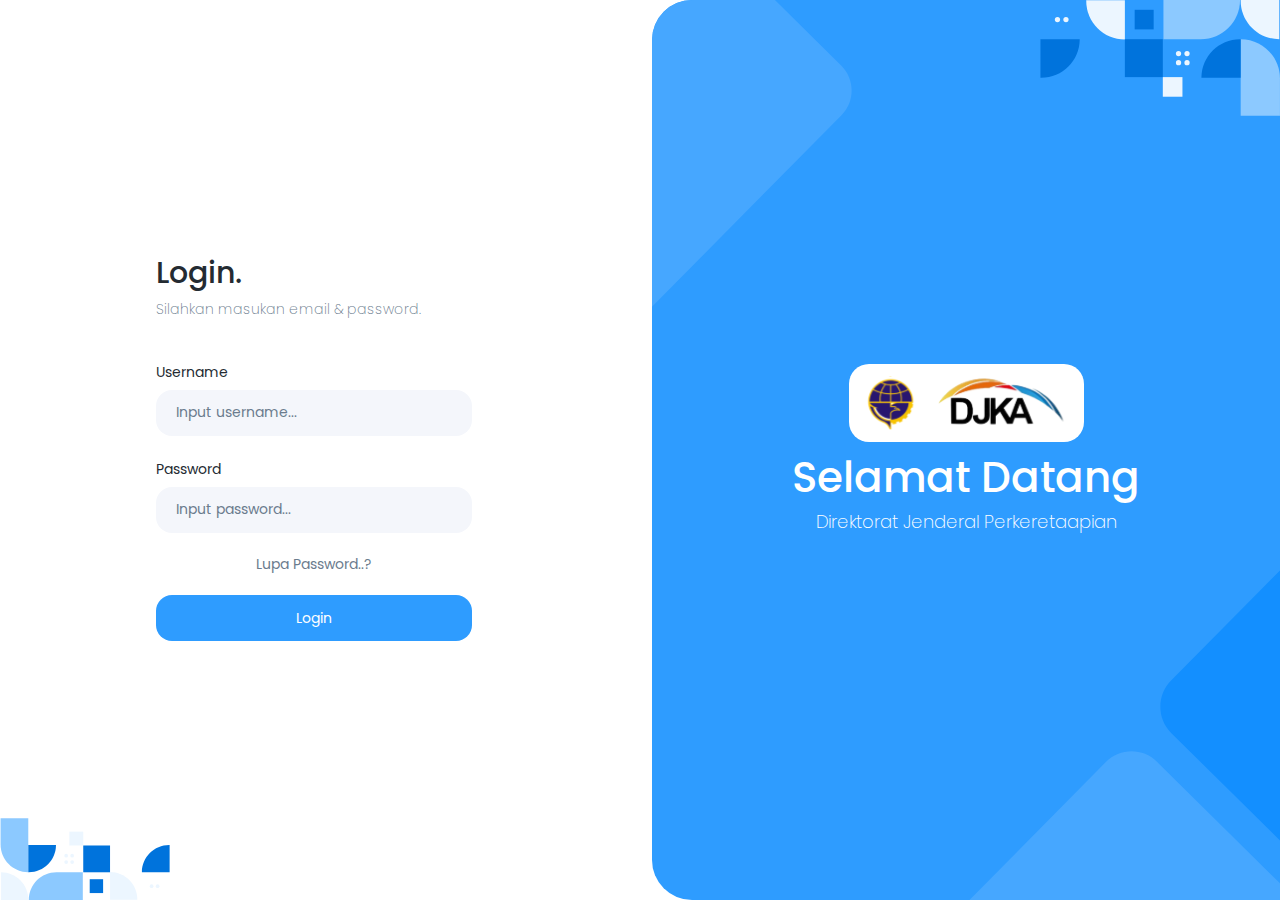
<file: login.html>
<!DOCTYPE html>
<html>
   <head>
        <meta charset="UTF-8">
        <title> LOGIN DJKA</title>
        <link rel="stylesheet" href="css/font/poppins.css">
        <link rel="stylesheet" href="css/bootstrap.min.css">
        <link rel="stylesheet" href="css/login.css">
        <link rel="stylesheet" href="https://cdn.jsdelivr.net/npm/bootstrap-icons@1.10.2/font/bootstrap-icons.css">
        <meta name="viewport" content="width=device-width, initial-scale=1.0">
   </head>
<body>
    <section class="content" id="disableScroll">
        <div class="row">
            <div class="col-lg-6">
                <div class="contentLeft">
                    <div class="containerLogo">
                        <img src="img/logo/dishub.svg" alt="" class="dishubImg">
                        <img src="img/logo/djka.svg" alt="" class="djkaImg">
                    </div>
                    <div class="contents">
                        <div class="title">Login.</div>
                        <div class="subTitle">Silahkan masukan email & password.</div>
                        <div class="containerForm">
                            <div class="labelForm">Username</div>
                            <input type="text" class="form-control" id="" name="" placeholder="Input username...">
                        </div>
                        <div class="containerForm">
                            <div class="labelForm">Password</div>
                            <input type="text" class="form-control" id="" name="" placeholder="Input password...">
                        </div>
                        <a href="" class="forgotPass">Lupa Password..?</a>
                        <a href="index.html" class="btnLogin">Login</a>
                        <!-- <button type="submit" class="btnLogin">Login</button> -->
                    </div>
                    <img src="img/shape/shape4.svg" alt="" class="shape4Left d-md-none">
                    <img src="img/shape/shape5.svg" alt="" class="shape5">
                </div>
            </div>
            <div class="col-lg-6">
                <div class="contentRight">
                    <div class="content">
                        <div class="containerLogo">
                            <img src="img/logo/dishub.svg" alt="" class="dishubImg">
                            <img src="img/logo/djka.svg" alt="" class="djkaImg">
                        </div>
                        <div class="welcome">Selamat Datang</div>
                        <div class="text">Direktorat Jenderal Perkeretaapian</div>
                    </div>
                    <img src="img/shape/shape1.svg" alt="" class="shape1">
                    <img src="img/shape/shape2.svg" alt="" class="shape2">
                    <img src="img/shape/shape3.svg" alt="" class="shape3">
                    <img src="img/shape/shape4.svg" alt="" class="shape4">
                </div>
            </div>
        </div>
    </section>
    <script src="js/jquery-3.2.1.min.js"></script>
    <script src="js/bootstrap-5.3.2.min.js"></script>
    <script>
        document.getElementById('disableScroll').addEventListener('wheel', event => {
            if (event.ctrlKey) {
                event.preventDefault()
            }
        }, true)
    </script>
</body>
</html>
</file>
<file: css/font/poppins.css>
/* devanagari */
@font-face {
    font-family: "Poppins";
    font-style: normal;
    font-weight: 300;
    font-display: swap;
    src: url('../font/Poppins-300.ttf');
    unicode-range: U+0900-097F, U+1CD0-1CF6, U+1CF8-1CF9, U+200C-200D, U+20A8,
        U+20B9, U+25CC, U+A830-A839, U+A8E0-A8FB;
}

/* latin-ext */
@font-face {
    font-family: "Poppins";
    font-style: normal;
    font-weight: 300;
    font-display: swap;
    src: url('../font/Poppins-300.ttf');
    unicode-range: U+0100-024F, U+0259, U+1E00-1EFF, U+2020, U+20A0-20AB,
        U+20AD-20CF, U+2113, U+2C60-2C7F, U+A720-A7FF;
}

/* latin */
@font-face {
    font-family: "Poppins";
    font-style: normal;
    font-weight: 300;
    font-display: swap;
    src: url('../font/Poppins-300.ttf');
    unicode-range: U+0000-00FF, U+0131, U+0152-0153, U+02BB-02BC, U+02C6, U+02DA,
        U+02DC, U+2000-206F, U+2074, U+20AC, U+2122, U+2191, U+2193, U+2212,
        U+2215, U+FEFF, U+FFFD;
}

/* devanagari */
@font-face {
    font-family: "Poppins";
    font-style: normal;
    font-weight: 400;
    font-display: swap;
    src: url('../font/Poppins-400.ttf');
    unicode-range: U+0900-097F, U+1CD0-1CF6, U+1CF8-1CF9, U+200C-200D, U+20A8,
        U+20B9, U+25CC, U+A830-A839, U+A8E0-A8FB;
}

/* latin-ext */
@font-face {
    font-family: "Poppins";
    font-style: normal;
    font-weight: 400;
    font-display: swap;
    src: url('../font/Poppins-400.ttf');
    unicode-range: U+0100-024F, U+0259, U+1E00-1EFF, U+2020, U+20A0-20AB,
        U+20AD-20CF, U+2113, U+2C60-2C7F, U+A720-A7FF;
}

/* latin */
@font-face {
    font-family: "Poppins";
    font-style: normal;
    font-weight: 400;
    font-display: swap;
    src: url('../font/Poppins-400.ttf');
    unicode-range: U+0000-00FF, U+0131, U+0152-0153, U+02BB-02BC, U+02C6, U+02DA,
        U+02DC, U+2000-206F, U+2074, U+20AC, U+2122, U+2191, U+2193, U+2212,
        U+2215, U+FEFF, U+FFFD;
}

/* devanagari */
@font-face {
    font-family: "Poppins";
    font-style: normal;
    font-weight: 500;
    font-display: swap;
    src: url('../font/Poppins-500.ttf');
    unicode-range: U+0900-097F, U+1CD0-1CF6, U+1CF8-1CF9, U+200C-200D, U+20A8,
        U+20B9, U+25CC, U+A830-A839, U+A8E0-A8FB;
}

/* latin-ext */
@font-face {
    font-family: "Poppins";
    font-style: normal;
    font-weight: 500;
    font-display: swap;
    src: url('../font/Poppins-500.ttf');
    unicode-range: U+0100-024F, U+0259, U+1E00-1EFF, U+2020, U+20A0-20AB,
        U+20AD-20CF, U+2113, U+2C60-2C7F, U+A720-A7FF;
}

/* latin */
@font-face {
    font-family: "Poppins";
    font-style: normal;
    font-weight: 500;
    font-display: swap;
    src: url('../font/Poppins-500.ttf');
    unicode-range: U+0000-00FF, U+0131, U+0152-0153, U+02BB-02BC, U+02C6, U+02DA,
        U+02DC, U+2000-206F, U+2074, U+20AC, U+2122, U+2191, U+2193, U+2212,
        U+2215, U+FEFF, U+FFFD;
}

/* devanagari */
@font-face {
    font-family: "Poppins";
    font-style: normal;
    font-weight: 600;
    font-display: swap;
    src: url('../font/Poppins-600.ttf');
    unicode-range: U+0900-097F, U+1CD0-1CF6, U+1CF8-1CF9, U+200C-200D, U+20A8,
        U+20B9, U+25CC, U+A830-A839, U+A8E0-A8FB;
}

/* latin-ext */
@font-face {
    font-family: "Poppins";
    font-style: normal;
    font-weight: 600;
    font-display: swap;
    src: url('../font/Poppins-600.ttf');
    unicode-range: U+0100-024F, U+0259, U+1E00-1EFF, U+2020, U+20A0-20AB,
        U+20AD-20CF, U+2113, U+2C60-2C7F, U+A720-A7FF;
}

/* latin */
@font-face {
    font-family: "Poppins";
    font-style: normal;
    font-weight: 600;
    font-display: swap;
    src: url('../font/Poppins-600.ttf');
    unicode-range: U+0000-00FF, U+0131, U+0152-0153, U+02BB-02BC, U+02C6, U+02DA,
        U+02DC, U+2000-206F, U+2074, U+20AC, U+2122, U+2191, U+2193, U+2212,
        U+2215, U+FEFF, U+FFFD;
}

/* devanagari */
@font-face {
    font-family: "Poppins";
    font-style: normal;
    font-weight: 700;
    font-display: swap;
    src: url('../font/Poppins-700.ttf');
    unicode-range: U+0900-097F, U+1CD0-1CF6, U+1CF8-1CF9, U+200C-200D, U+20A8,
        U+20B9, U+25CC, U+A830-A839, U+A8E0-A8FB;
}

/* latin-ext */
@font-face {
    font-family: "Poppins";
    font-style: normal;
    font-weight: 700;
    font-display: swap;
    src: url('../font/Poppins-700.ttf');
    unicode-range: U+0100-024F, U+0259, U+1E00-1EFF, U+2020, U+20A0-20AB,
        U+20AD-20CF, U+2113, U+2C60-2C7F, U+A720-A7FF;
}

/* latin */
@font-face {
    font-family: "Poppins";
    font-style: normal;
    font-weight: 700;
    font-display: swap;
    src: url('../font/Poppins-700.ttf');
    unicode-range: U+0000-00FF, U+0131, U+0152-0153, U+02BB-02BC, U+02C6, U+02DA,
        U+02DC, U+2000-206F, U+2074, U+20AC, U+2122, U+2191, U+2193, U+2212,
        U+2215, U+FEFF, U+FFFD;
}
</file>
<file: css/login.css>
:root {
    --white: #fff;
    --blue: #004DA5;
    --black: #333;
    --dark-grey: #666;
    --grey: #A6A6A6;
    --soft-grey: #ebebeb;
    --border-form: #e1e3ea;
    --border-form-focus: #b5b5c3;
    --bg-menu: linear-gradient(90deg, #003775 0%, #0057b9 104.42%);
    --bg-sub-menu: #f8f8f840;
}
.bg-blue {
    background: #004DA5 !important;
}
.bg-silver {
    background: #88919c !important;
}
::-webkit-scrollbar {
    width: 14px;
    height: 14px;
}
::-webkit-scrollbar-thumb {
    background: #ababab;
    border: none;
}
::-webkit-scrollbar-track {
    background: #dedede;
}
.m-0{margin:0!important}.m-1{margin:.25rem!important}.m-2{margin:.5rem!important}.m-3{margin:1rem!important}.m-4{margin:1.5rem!important}.m-5{margin:3rem!important}.m-auto{margin:auto!important}.mx-0{margin-right:0!important;margin-left:0!important}.mx-1{margin-right:.25rem!important;margin-left:.25rem!important}.mx-2{margin-right:.5rem!important;margin-left:.5rem!important}.mx-3{margin-right:1rem!important;margin-left:1rem!important}.mx-4{margin-right:1.5rem!important;margin-left:1.5rem!important}.mx-5{margin-right:3rem!important;margin-left:3rem!important}.mx-auto{margin-right:auto!important;margin-left:auto!important}.my-0{margin-top:0!important;margin-bottom:0!important}.my-1{margin-top:.25rem!important;margin-bottom:.25rem!important}.my-2{margin-top:.5rem!important;margin-bottom:.5rem!important}.my-3{margin-top:1rem!important;margin-bottom:1rem!important}.my-4{margin-top:1.5rem!important;margin-bottom:1.5rem!important}.my-5{margin-top:3rem!important;margin-bottom:3rem!important}.my-auto{margin-top:auto!important;margin-bottom:auto!important}.mt-0{margin-top:0!important}.mt-1{margin-top:.25rem!important}.mt-2{margin-top:.5rem!important}.mt-3{margin-top:1rem!important}.mt-4{margin-top:1.5rem!important}.mt-5{margin-top:3rem!important}.mt-auto{margin-top:auto!important}.me-0{margin-right:0!important}.me-1{margin-right:.25rem!important}.me-2{margin-right:.5rem!important}.me-3{margin-right:1rem!important}.me-4{margin-right:1.5rem!important}.me-5{margin-right:3rem!important}.me-auto{margin-right:auto!important}.mb-0{margin-bottom:0!important}.mb-1{margin-bottom:.25rem!important}.mb-2{margin-bottom:.5rem!important}.mb-3{margin-bottom:1rem!important}.mb-4{margin-bottom:1.5rem!important}.mb-5{margin-bottom:3rem!important}.mb-auto{margin-bottom:auto!important}.ms-0{margin-left:0!important}.ms-1{margin-left:.25rem!important}.ms-2{margin-left:.5rem!important}.ms-3{margin-left:1rem!important}.ms-4{margin-left:1.5rem!important}.ms-5{margin-left:3rem!important}.ms-auto{margin-left:auto!important}.p-0{padding:0!important}.p-1{padding:.25rem!important}.p-2{padding:.5rem!important}.p-3{padding:1rem!important}.p-4{padding:1.5rem!important}.p-5{padding:3rem!important}.px-0{padding-right:0!important;padding-left:0!important}.px-1{padding-right:.25rem!important;padding-left:.25rem!important}.px-2{padding-right:.5rem!important;padding-left:.5rem!important}.px-3{padding-right:1rem!important;padding-left:1rem!important}.px-4{padding-right:1.5rem!important;padding-left:1.5rem!important}.px-5{padding-right:3rem!important;padding-left:3rem!important}.py-0{padding-top:0!important;padding-bottom:0!important}.py-1{padding-top:.25rem!important;padding-bottom:.25rem!important}.py-2{padding-top:.5rem!important;padding-bottom:.5rem!important}.py-3{padding-top:1rem!important;padding-bottom:1rem!important}.py-4{padding-top:1.5rem!important;padding-bottom:1.5rem!important}.py-5{padding-top:3rem!important;padding-bottom:3rem!important}.pt-0{padding-top:0!important}.pt-1{padding-top:.25rem!important}.pt-2{padding-top:.5rem!important}.pt-3{padding-top:1rem!important}.pt-4{padding-top:1.5rem!important}.pt-5{padding-top:3rem!important}.pe-0{padding-right:0!important}.pe-1{padding-right:.25rem!important}.pe-2{padding-right:.5rem!important}.pe-3{padding-right:1rem!important}.pe-4{padding-right:1.5rem!important}.pe-5{padding-right:3rem!important}.pb-0{padding-bottom:0!important}.pb-1{padding-bottom:.25rem!important}.pb-2{padding-bottom:.5rem!important}.pb-3{padding-bottom:1rem!important}.pb-4{padding-bottom:1.5rem!important}.pb-5{padding-bottom:3rem!important}.ps-0{padding-left:0!important}.ps-1{padding-left:.25rem!important}.ps-2{padding-left:.5rem!important}.ps-3{padding-left:1rem!important}.ps-4{padding-left:1.5rem!important}.ps-5{padding-left:3rem!important}
.fs-1{font-size:calc(1.375rem + 1.5vw)!important}.fs-2{font-size:calc(1.325rem + .9vw)!important}.fs-3{font-size:calc(1.3rem + .6vw)!important}.fs-4{font-size:calc(1.275rem + .3vw)!important}.fs-5{font-size:1.25rem!important}.fs-6{font-size:1rem!important}.fs-7{font-size:.8rem!important}.fs-8{font-size:.6rem!important}
.flex{display:flex}.justify-center{display:flex!important;justify-content:center!important;align-items:center!important}.justify-start{display:flex!important;justify-content:start!important;align-items:center!important}.justify-end{display:flex!important;justify-content:end!important;align-items:center!important}.justify-sb{display:flex;justify-content:space-between;align-items:center}.justify-sb-res{display:flex;justify-content:space-between;align-items:center}@media (max-width:800px){.justify-sb-res{flex-direction:column;gap:1rem}}
.gap-1{gap:.2rem}.gap-2{gap:.4rem}.gap-3{gap:.6rem}.gap-4{gap:.8rem}.gap-5{gap:1rem}.gap-6{gap:1.2rem}.gap-7{gap:1.4rem}.gap-8{gap:1.8rem}.gap-9{gap:2rem}.gap-10{gap:2.6rem}

.relative {
    position: relative;
}

* {
    margin: 0;
    padding: 0;
    box-sizing: border-box;
    text-decoration: none;
    font-family: 'Poppins', sans-serif;
}

.form-control {
    display: block;
    width: 100%;
    padding: 20px;
    height: 46px;
    font-size: 14px;
    font-weight: 400;
    color: #666;
    border-radius: 16px;
    border: none;
    background: #F4F6FB;
    transition: .3s;
}
@media (prefers-reduced-motion: reduce) {
.form-control {
    transition: none;
}
}
.form-control[type=file] {
    overflow: hidden;
}
.form-control[type=file]:not(:disabled):not([readonly]) {
    cursor: pointer;
}
.form-control:focus {
    color: #444;
    background-color: #e9edf7;
    outline: 0;
    transition: .3s;
}
.form-control::-webkit-date-and-time-value {
    height: 1.5em;
}
.form-control::placeholder {
    font-size: 14px;
    color: #6B7C8E;
    font-weight: 400;
    opacity: 1;
}
.form-control:disabled, .form-control[readonly] {
    background-color: #EFF2F5;
    opacity: 1;
}

.label-form {
    font-size: 14px;
    font-weight: 400;
    color: #1f2233;
    margin-bottom: 4px;
}

body {
    height: 100vh;
    background: var(--white);
}

/* LOGIN */

section {
    position: relative;
    overflow: hidden;
}

.contentLeft {
    position: relative;
    display: flex;
    justify-content: center;
    align-items: center;
    flex-direction: column;
    padding: 1.2rem;
    height: 100vh;
}
.contentLeft .containerLogo {
    position: relative;
    display: flex;
    justify-content: center;
    align-items: center;
    gap: 1.2rem;
    background: #fff;
    border-radius: 20px;
    width: 380px;
    padding: .6rem 1rem;
    margin-bottom: 1.4rem;
    box-shadow: 0px 4px 39px 0px rgba(221, 221, 221, 0.25);
}
.contentLeft .contents {
    width: 380px;
    border-radius: 20px;
    padding: 1.8rem 2rem;
    background: #FFF;
    /* box-shadow: 0px 4px 39px 0px rgba(221, 221, 221, 0.25); */
}
.contentLeft .title {
    font-size: 30px;
    font-weight: 500;
    line-height: 28px;
    font-style: normal;
    color:#242B32;
}
.contentLeft .subTitle {
    font-size: 14px;
    font-weight: 300;
    line-height: 28px;
    font-style: normal;
    color:#6B7C8E;
    margin-top: 8px;
    margin-bottom: 2rem;
}
.shape4Left {
    position: absolute;
    top: 0;
    right: 0;
    width: 150px;
}

.containerForm {
    position: relative;
    margin-bottom: 1rem;
}
.containerForm .labelForm {
    font-size: 14px;
    font-weight: 400;
    line-height: 35px;
    font-style: normal;
    color:#242B32;
}

.forgotPass {
    display: block;
    color: #6B7C8E;
    font-size: 14px;
    font-style: normal;
    font-weight: 400;
    text-decoration: none;
    text-align: center;
    transition: .3s;
    margin-top: 1.3rem;
}
.forgotPass:hover {
    color: #55616e;
    transition: .3s;
}

.btnLogin {
    display: flex;
    width: 100%;
    height: 46px;
    justify-content: center;
    align-items: center;
    border-radius: 16px;
    font-size: 14px;
    font-weight: 400;
    color: #fff;
    border: none;
    outline: none;
    background: #2E9CFF;
    margin-top: 1.3rem;
}

.contentRight {
    position: relative;
    display: flex;
    justify-content: center;
    align-items: center;
    flex-direction: column;
    height: 100vh;
    width: 100%;
    border-radius: 40px 0px 0px 40px;
    background: #2E9CFF;
    overflow: hidden;
}

.contentRight .content {
    position: relative;
    display: flex;
    justify-content: center;
    align-items: center;
    flex-direction: column;
}

.contentRight .content .containerLogo {
    position: relative;
    display: flex;
    justify-content: center;
    align-items: center;
    gap: 1.2rem;
    background: #fff;
    border-radius: 20px;
    width: 235px;
    padding: .6rem 1rem;
    margin-bottom: 1.4rem;
}

.contentRight .content .containerLogo .dishubImg {
    width: 50px;
}

.contentRight .content .containerLogo .djkaImg {
    width: 130px;
}

.contentRight .content .welcome {
    color: #FFF;
    font-size: 42px;
    font-style: normal;
    font-weight: 500;
    line-height: 28px;
    margin-bottom: 1rem;
}

.contentRight .content .text {
    color: #FFF;
    font-size: 18px;
    font-style: normal;
    font-weight: 300;
    line-height: 28px;
}

.shape1 {
    position: absolute;
    top: 0;
    left: 0;
    width: 200px;
}

.shape2 {
    position: absolute;
    bottom: 0;
    right: 0;
    width: 460px;
}

.shape3 {
    position: absolute;
    bottom: 0;
    right: 0;
    width: 120px;
}

.shape4 {
    position: absolute;
    top: 0;
    right: 0;
    width: 240px;
}

.shape5 {
    position: absolute;
    bottom: 0;
    left: 0;
    width: 170px;
}

@media (max-width: 992px) {
    body {
        background: linear-gradient(to bottom, #F6FBFF 60%, #8FC9FF 100%);
    }
    .contentLeft .containerLogo .dishubImg {
        width: 40px;
    }
    .contentLeft .containerLogo .djkaImg {
        width: 100px;
    }
    .contentLeft .title {
        font-size: 24px;
    }
    .contentLeft .subTitle {
        font-size: 12px;
        margin-top: 2px;
        margin-bottom: .4rem;
    }
    
    .containerForm .labelForm {
        font-size: 12px;
    }
    
    .forgotPass {
        font-size: 12px;
    }
    
    .btnLogin {
        height: 42px;
        font-size: 12px;
    }
    .shape4Left {
        width: 120px;
    }
    .shape5 {
        width: 140px;
    }

    .contentRight {
        display: none;
    }
}
@media (min-width: 992px) {
    .contentLeft .containerLogo {
        display: none;
    }
    .shape4Left {
        display: none;
    }
}
@media (max-width: 440px) {
    
    .contentLeft .containerLogo {
        width: 100%;
    }

    .contentLeft .contents {
        width: 100%;
    }
}
</file>
